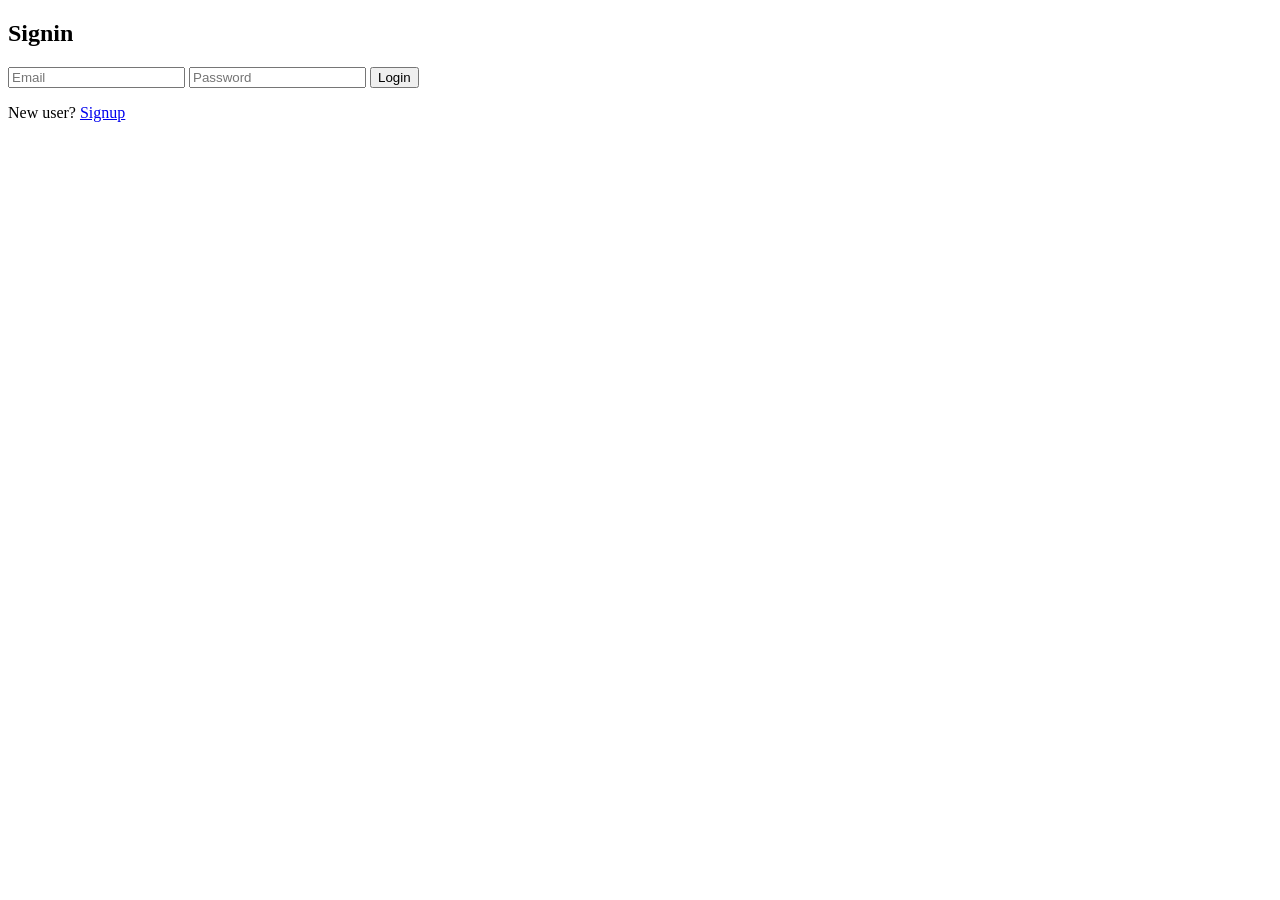
<file: templates/signin.html>
<!DOCTYPE html>
<html>
<head>
    <title>Signin</title>
</head>
<body>
    <h2>Signin</h2>

    <form id="signinForm">
        <input id="email" type="email" placeholder="Email" required>
        <input id="password" type="password" placeholder="Password" required>
        <button type="submit">Login</button>
    </form>

    <p id="msg"></p>

    <p>New user? <a href="/auth/signup">Signup</a></p>

    <script>
        const form = document.getElementById("signinForm");
        const msg = document.getElementById("msg");

        form.addEventListener("submit", async (e) => {
            e.preventDefault();

            const email = document.getElementById("email").value;
            const password = document.getElementById("password").value;

            const res = await fetch("/auth/signin", {
                method: "POST",
                headers: {
                    "Content-Type": "application/json"
                },
                body: JSON.stringify({ email, password })
            });

            const data = await res.json();

            if (res.ok) {
                msg.innerText = "Login success ✅ Redirecting...";
                window.location.href = "/dashboard";
            } else {
                msg.innerText = data.detail || "Login failed ❌";
            }
        });
    </script>
</body>
</html>
</file>
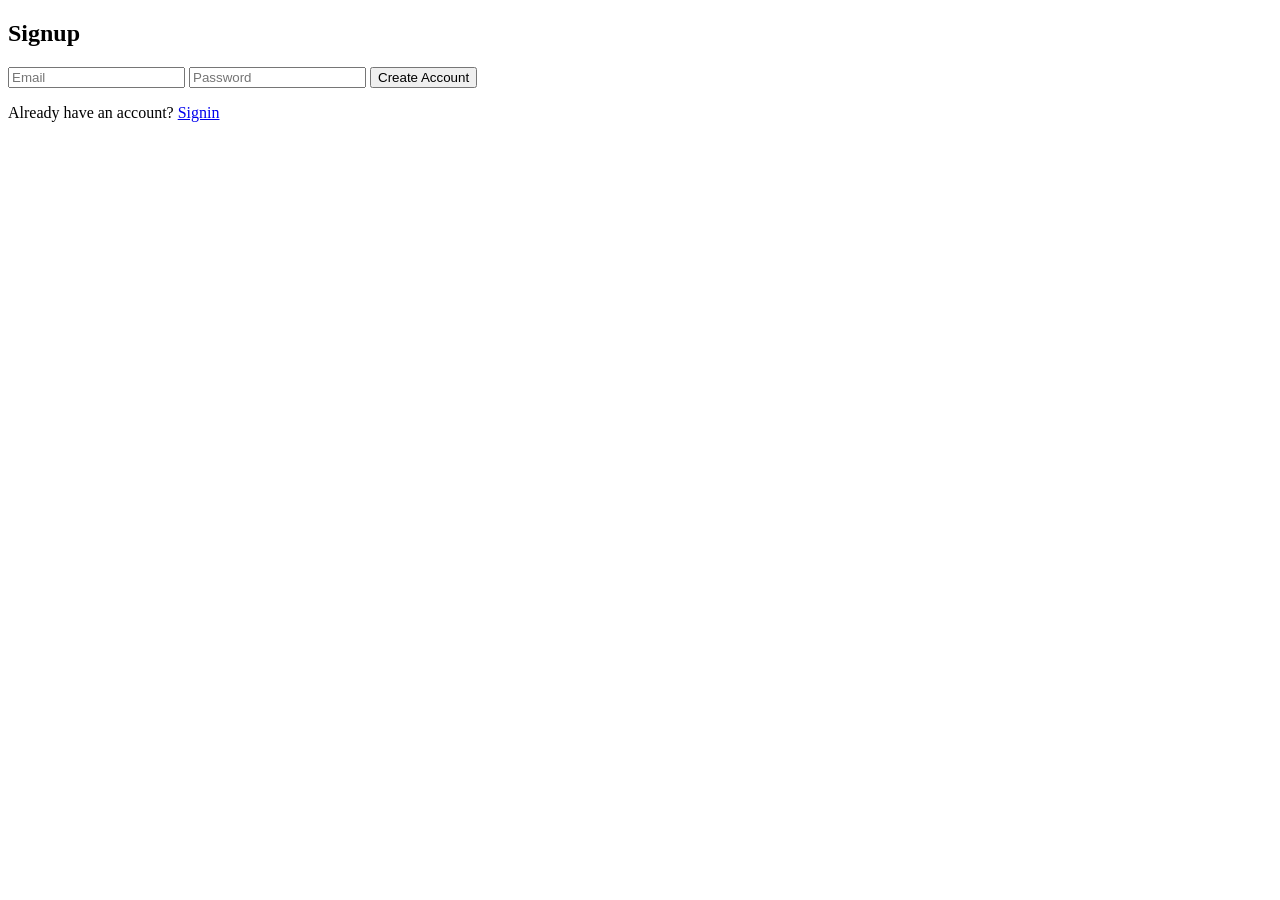
<file: templates/signup.html>
<!DOCTYPE html>
<html>
<head>
    <title>Signup</title>
</head>
<body>
    <h2>Signup</h2>

    <form id="signupForm">
        <input id="email" type="email" placeholder="Email" required>
        <input id="password" type="password" placeholder="Password" required>
        <button type="submit">Create Account</button>
    </form>

    <p id="msg"></p>

    <p>Already have an account? <a href="/auth/signin">Signin</a></p>

    <script>
        const form = document.getElementById("signupForm");
        const msg = document.getElementById("msg");

        form.addEventListener("submit", async (e) => {
            e.preventDefault();

            const email = document.getElementById("email").value;
            const password = document.getElementById("password").value;

            const res = await fetch("/auth/signup", {
                method: "POST",
                headers: {
                    "Content-Type": "application/json"
                },
                body: JSON.stringify({ email, password })
            });

            const data = await res.json();

            if (res.ok) {
                msg.innerText = "Signup success ✅ Check your email for confirmation!";
                // optional redirect to signin
                setTimeout(() => {
                    window.location.href = "/auth/signin";
                }, 1500);
            } else {
                msg.innerText = data.detail || "Signup failed ❌";
            }
        });
    </script>
</body>
</html>
</file>
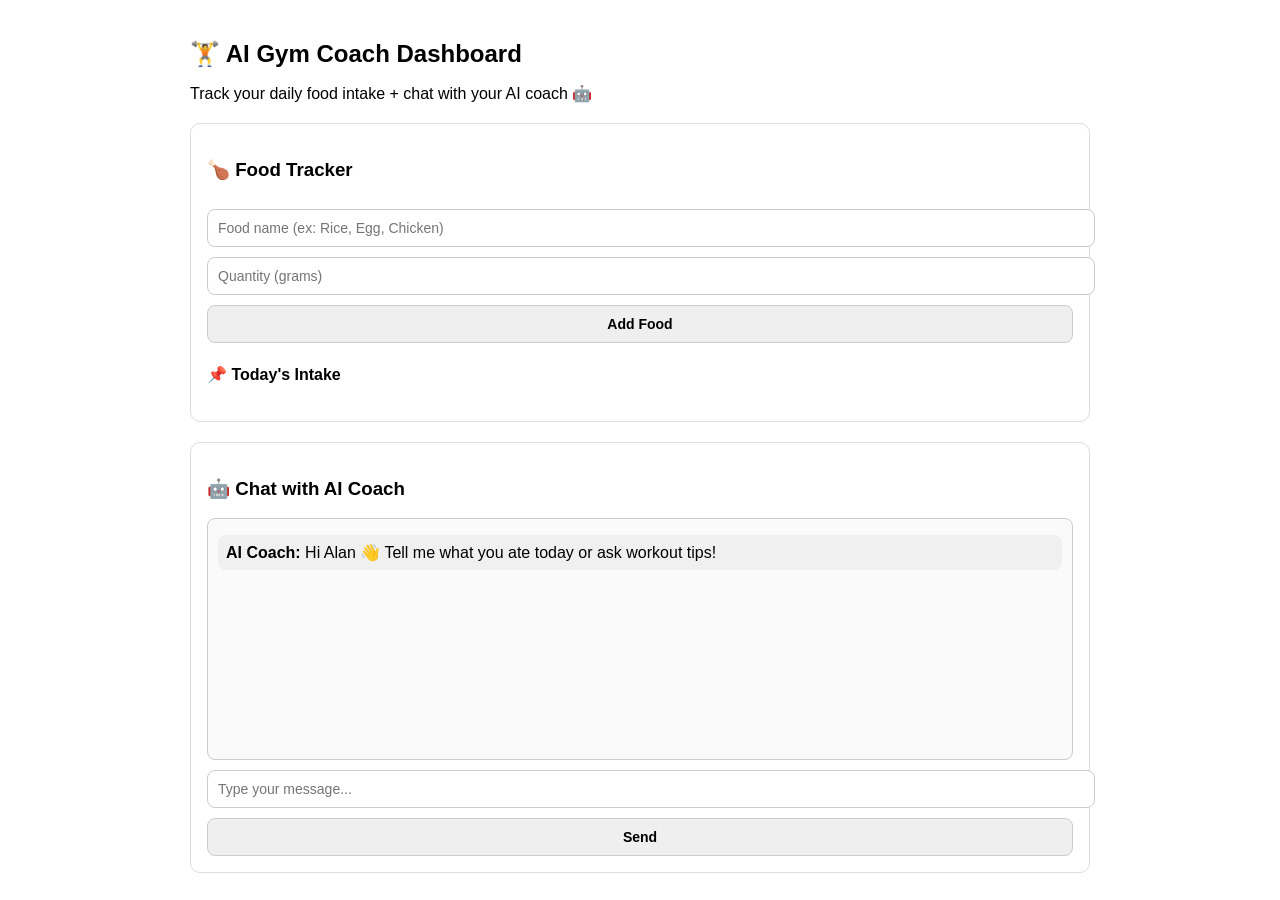
<file: templates/welcome.html>
<!DOCTYPE html>
<html>
<head>
    <title>AI Gym Coach Dashboard</title>
    <style>
        body {
            font-family: Arial, sans-serif;
            padding: 20px;
            max-width: 900px;
            margin: auto;
        }

        h2 {
            margin-bottom: 10px;
        }

        .card {
            border: 1px solid #ddd;
            border-radius: 10px;
            padding: 16px;
            margin-top: 20px;
        }

        input, button, textarea {
            padding: 10px;
            margin-top: 10px;
            width: 100%;
            border-radius: 8px;
            border: 1px solid #ccc;
            font-size: 14px;
        }

        button {
            cursor: pointer;
            font-weight: bold;
        }

        ul {
            padding-left: 20px;
        }

        .chat-box {
            height: 220px;
            overflow-y: auto;
            border: 1px solid #ccc;
            padding: 10px;
            border-radius: 8px;
            margin-top: 10px;
            background: #fafafa;
        }

        .msg-user {
            margin: 6px 0;
            padding: 8px;
            border-radius: 8px;
            background: #e6f2ff;
        }

        .msg-ai {
            margin: 6px 0;
            padding: 8px;
            border-radius: 8px;
            background: #f0f0f0;
        }
    </style>
</head>
<body>

    <h2>🏋️ AI Gym Coach Dashboard</h2>
    <p>Track your daily food intake + chat with your AI coach 🤖</p>

    <!-- FOOD TRACKER -->
    <div class="card">
        <h3>🍗 Food Tracker</h3>

        <form id="foodForm">
            <input id="foodName" type="text" placeholder="Food name (ex: Rice, Egg, Chicken)" required>
            <input id="foodQty" type="number" placeholder="Quantity (grams)" required>
            <button type="submit">Add Food</button>
        </form>

        <h4>📌 Today's Intake</h4>
        <ul id="foodList"></ul>
    </div>

    <!-- AI CHAT -->
    <div class="card">
        <h3>🤖 Chat with AI Coach</h3>

        <div class="chat-box" id="chatBox">
            <div class="msg-ai"><b>AI Coach:</b> Hi Alan 👋 Tell me what you ate today or ask workout tips!</div>
        </div>

        <form id="chatForm">
            <input id="chatInput" type="text" placeholder="Type your message..." required>
            <button type="submit">Send</button>
        </form>
    </div>

    <script>
        // -----------------------------
        // FOOD TRACKER (frontend only)
        // -----------------------------
        const foodForm = document.getElementById("foodForm");
        const foodList = document.getElementById("foodList");

        foodForm.addEventListener("submit", (e) => {
            e.preventDefault();

            const foodName = document.getElementById("foodName").value;
            const foodQty = document.getElementById("foodQty").value;

            const li = document.createElement("li");
            li.innerText = `${foodName} - ${foodQty} g`;
            foodList.appendChild(li);

            foodForm.reset();
        });


        // -----------------------------
        // AI CHAT UI (frontend only)
        // -----------------------------
        const chatForm = document.getElementById("chatForm");
        const chatBox = document.getElementById("chatBox");

        chatForm.addEventListener("submit", async (e) => {
            e.preventDefault();

            const input = document.getElementById("chatInput");
            const userMsg = input.value;

            // show user msg
            const userDiv = document.createElement("div");
            userDiv.className = "msg-user";
            userDiv.innerHTML = `<b>You:</b> ${userMsg}`;
            chatBox.appendChild(userDiv);

            // temporary AI reply (no backend yet)
            const aiDiv = document.createElement("div");
            aiDiv.className = "msg-ai";
            aiDiv.innerHTML = `<b>AI Coach:</b> Nice! I received: "${userMsg}" ✅ (AI API not connected yet)`;
            chatBox.appendChild(aiDiv);

            chatBox.scrollTop = chatBox.scrollHeight;
            input.value = "";
        });
    </script>

</body>
</html>
</file>
